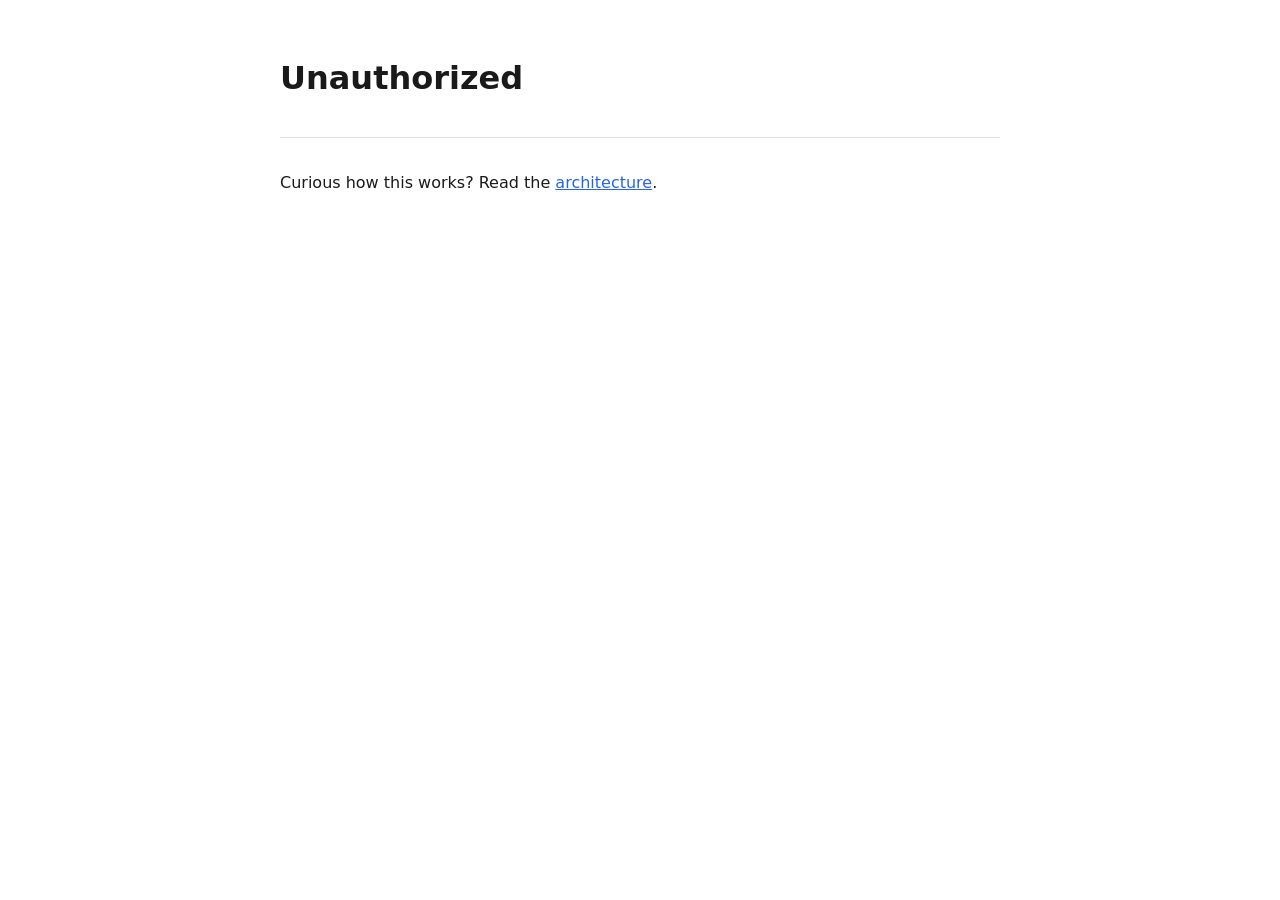
<file: out/index.html>
<!DOCTYPE html>
<html lang="en">
<head>
  <meta charset="UTF-8">
  <meta name="viewport" content="width=device-width, initial-scale=1.0">
  <meta http-equiv="Content-Security-Policy" content="default-src &#39;none&#39;; script-src &#39;self&#39;; style-src &#39;self&#39;; connect-src &#39;self&#39;; img-src data:; base-uri &#39;none&#39;; object-src &#39;none&#39;; form-action &#39;none&#39;; frame-ancestors &#39;none&#39;;">
  <meta name="referrer" content="no-referrer">
  <title>blog</title>
</head>
<body data-base=".">
  <main><div id="content"></div></main>
  <script src="js/auth.js" integrity="sha256-O9rX6VNpwiEgpgoulzvNbdjHGw3B5mhyuvnyR6yKWPU="></script>
  <script src="js/crypto.js" integrity="sha256-kCa+1/n5dktHNzxB6jZXH4MgdYB5GIMzwPEW5yr3gjU="></script>
  <script src="js/index.js" integrity="sha256-8YN1EUqhpwcoSCuqLUsENIDH3URvtv4Yr0BZcmxgyAM="></script>
</body>
</html>
</file>
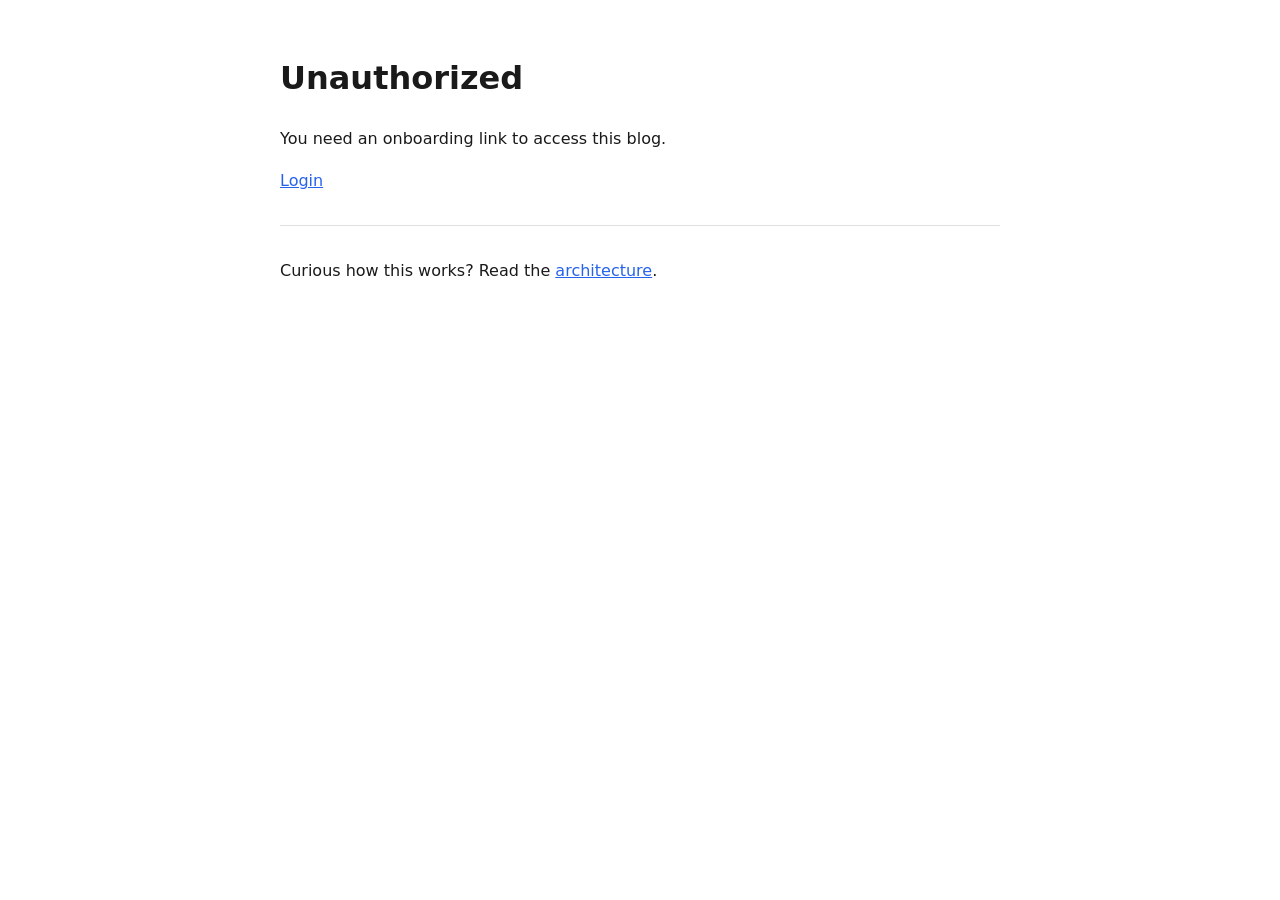
<file: src/index.html>
<!DOCTYPE html>
<html lang="en">
<head>
  <meta charset="UTF-8">
  <meta name="viewport" content="width=device-width, initial-scale=1.0">
  <meta http-equiv="Content-Security-Policy" content="default-src 'none'; script-src 'self'; style-src 'self'; connect-src 'self'; img-src 'self' data:; base-uri 'none'; object-src 'none'; form-action 'none'; frame-ancestors 'none';">
  <title>blog</title>
</head>
<body data-base=".">
  <main><div id="content"></div></main>
  <script src="js/auth.js"></script>
  <script src="js/crypto.js"></script>
  <script src="js/index.js"></script>
</body>
</html>
</file>
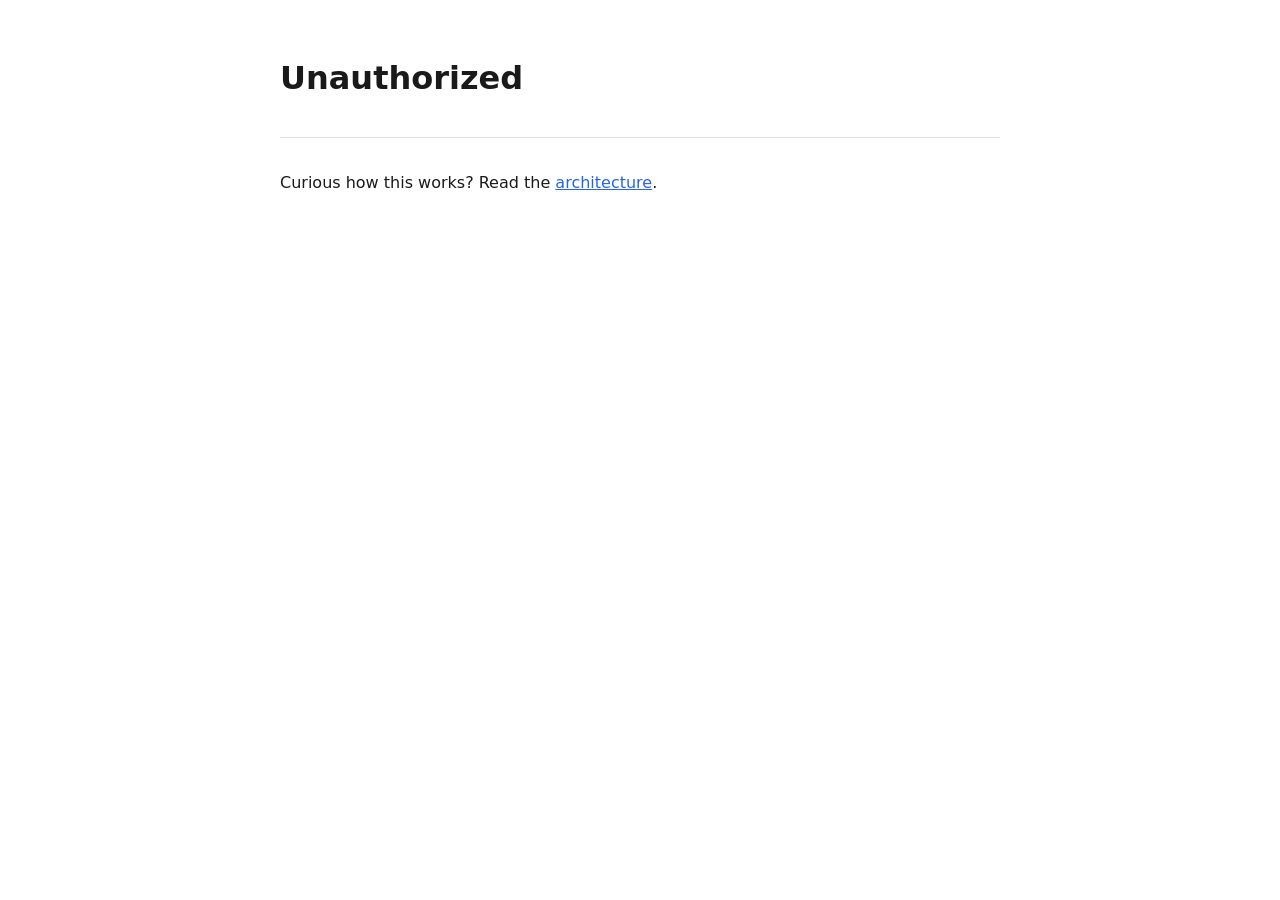
<file: out/logout/index.html>
<!DOCTYPE html>
<html lang="en">
<head>
  <meta charset="UTF-8">
  <meta name="viewport" content="width=device-width, initial-scale=1.0">
  <meta http-equiv="Content-Security-Policy" content="default-src &#39;none&#39;; script-src &#39;self&#39;; style-src &#39;self&#39;; connect-src &#39;self&#39;; img-src data:; base-uri &#39;none&#39;; object-src &#39;none&#39;; form-action &#39;none&#39;; frame-ancestors &#39;none&#39;;">
  <meta name="referrer" content="no-referrer">
  <title>blog — logout</title>
</head>
<body data-base="..">
  <p>Logging out&hellip;</p>
  <script src="../js/logout.js" integrity="sha256-NRxR7PEelPPwCn3C22DVVoG9GnODXfN4vkcfUg7nNT8="></script>
</body>
</html>
</file>
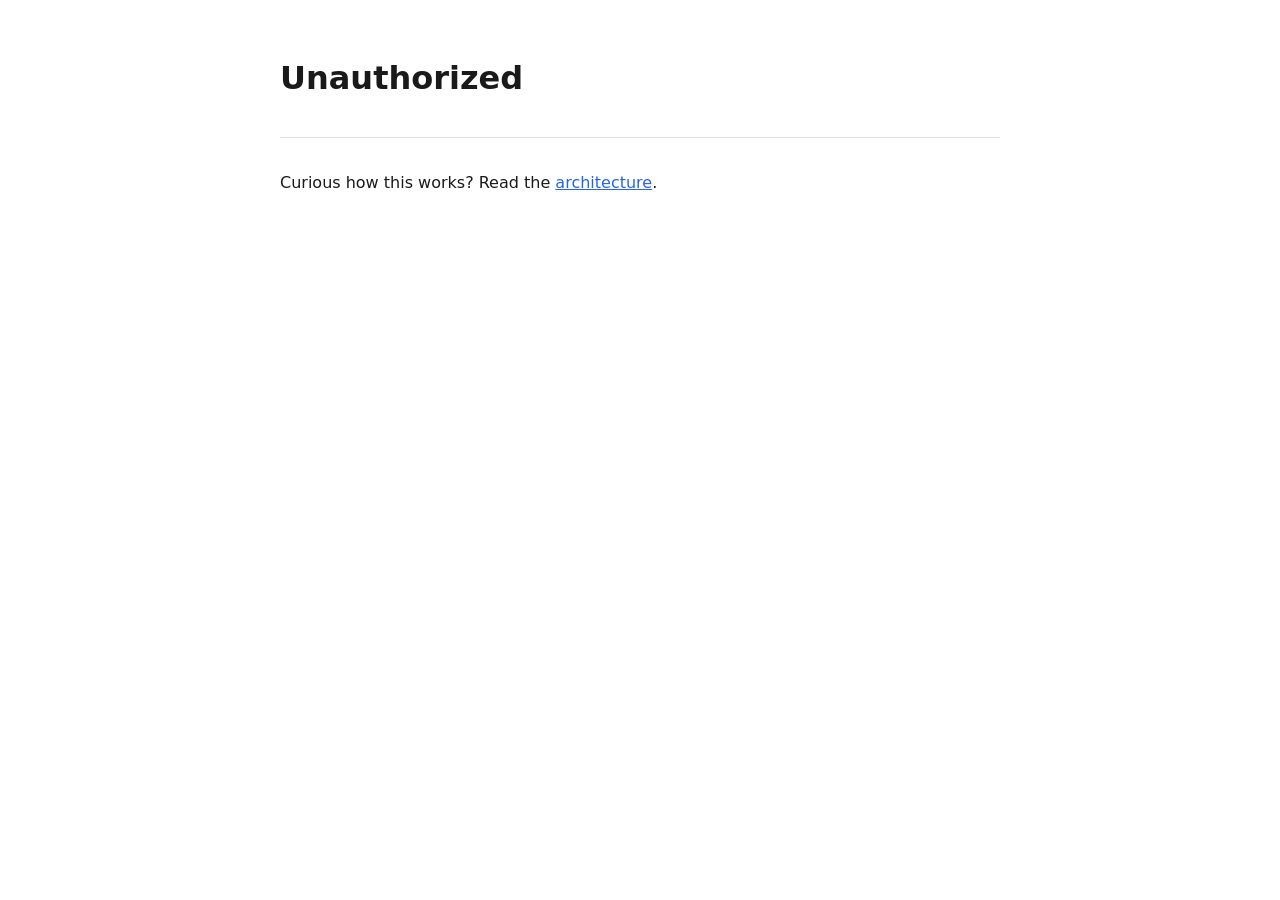
<file: out/unauthorized/index.html>
<!DOCTYPE html>
<html lang="en">
<head>
  <meta charset="UTF-8">
  <meta name="viewport" content="width=device-width, initial-scale=1.0">
  <meta http-equiv="Content-Security-Policy" content="default-src &#39;none&#39;; script-src &#39;self&#39;; style-src &#39;self&#39;; connect-src &#39;self&#39;; img-src data:; base-uri &#39;none&#39;; object-src &#39;none&#39;; form-action &#39;none&#39;; frame-ancestors &#39;none&#39;;">
  <meta name="referrer" content="no-referrer">
  <title>unauthorized</title>
  <link rel="stylesheet" href="../style.css" integrity="sha256-aCZTt9gkczT4hRdHZB8AFdMdwYCOgpnAYS6j6OU4Qug=">
</head>
<body data-base="..">
  <main>
    <h1>Unauthorized</h1>
    <hr>
    <p>
      Curious how this works? Read the <a href="../arch.html">architecture</a>.
    </p>
  </main>
</body>
</html>
</file>
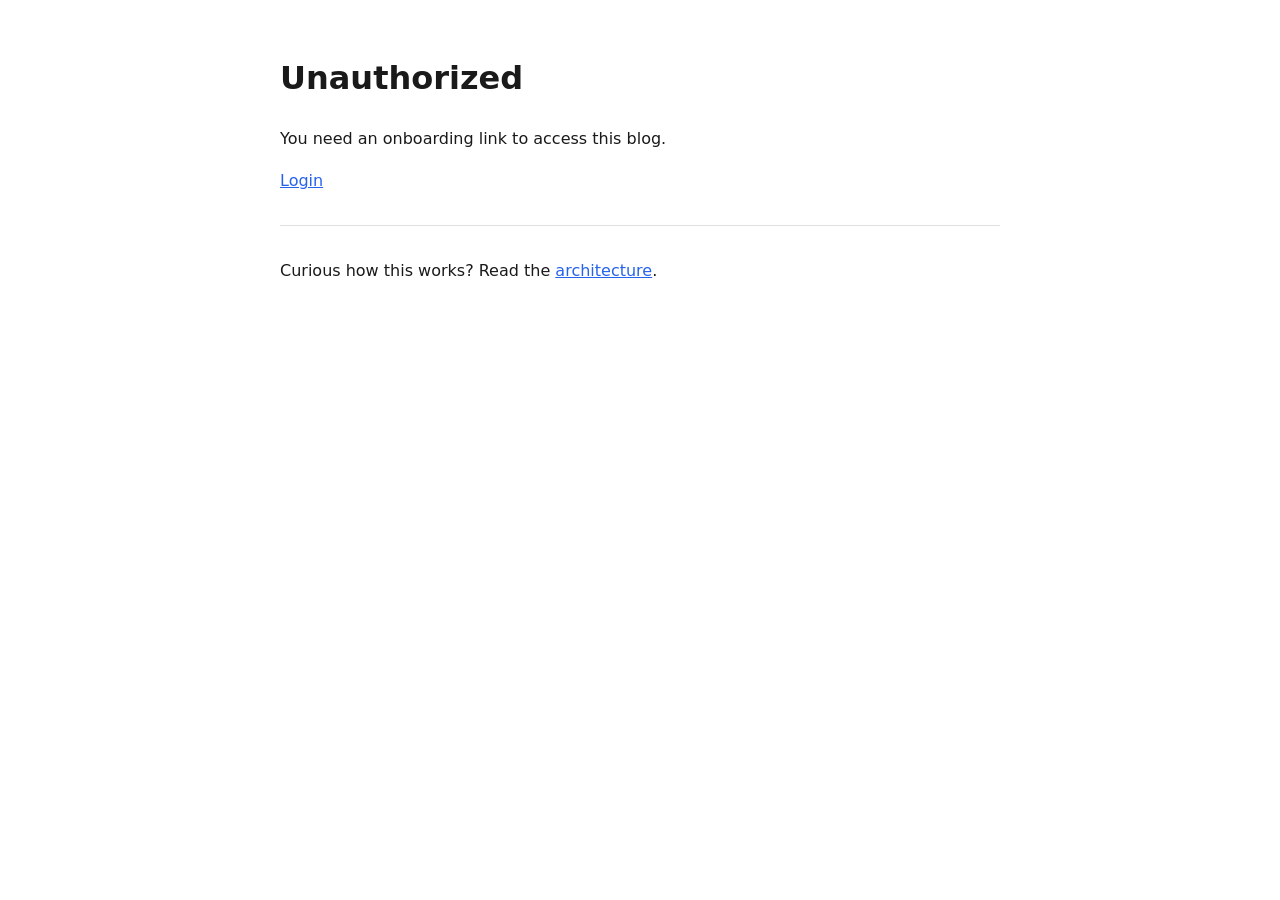
<file: src/unauthorized/index.html>
<!DOCTYPE html>
<html lang="en">
<head>
  <meta charset="UTF-8">
  <meta name="viewport" content="width=device-width, initial-scale=1.0">
  <meta http-equiv="Content-Security-Policy" content="default-src 'none'; script-src 'self'; style-src 'self'; connect-src 'self'; img-src 'self' data:; base-uri 'none'; object-src 'none'; form-action 'none'; frame-ancestors 'none';">
  <title>unauthorized</title>
  <link rel="stylesheet" href="../style.css">
</head>
<body data-base="..">
  <main>
    <h1>Unauthorized</h1>
    <p>You need an onboarding link to access this blog.</p>
    <p>
      <a href="../login/">Login</a>
    </p>
    <hr>
    <p>
      Curious how this works? Read the <a href="../arch.html">architecture</a>.
    </p>
  </main>
</body>
</html>
</file>
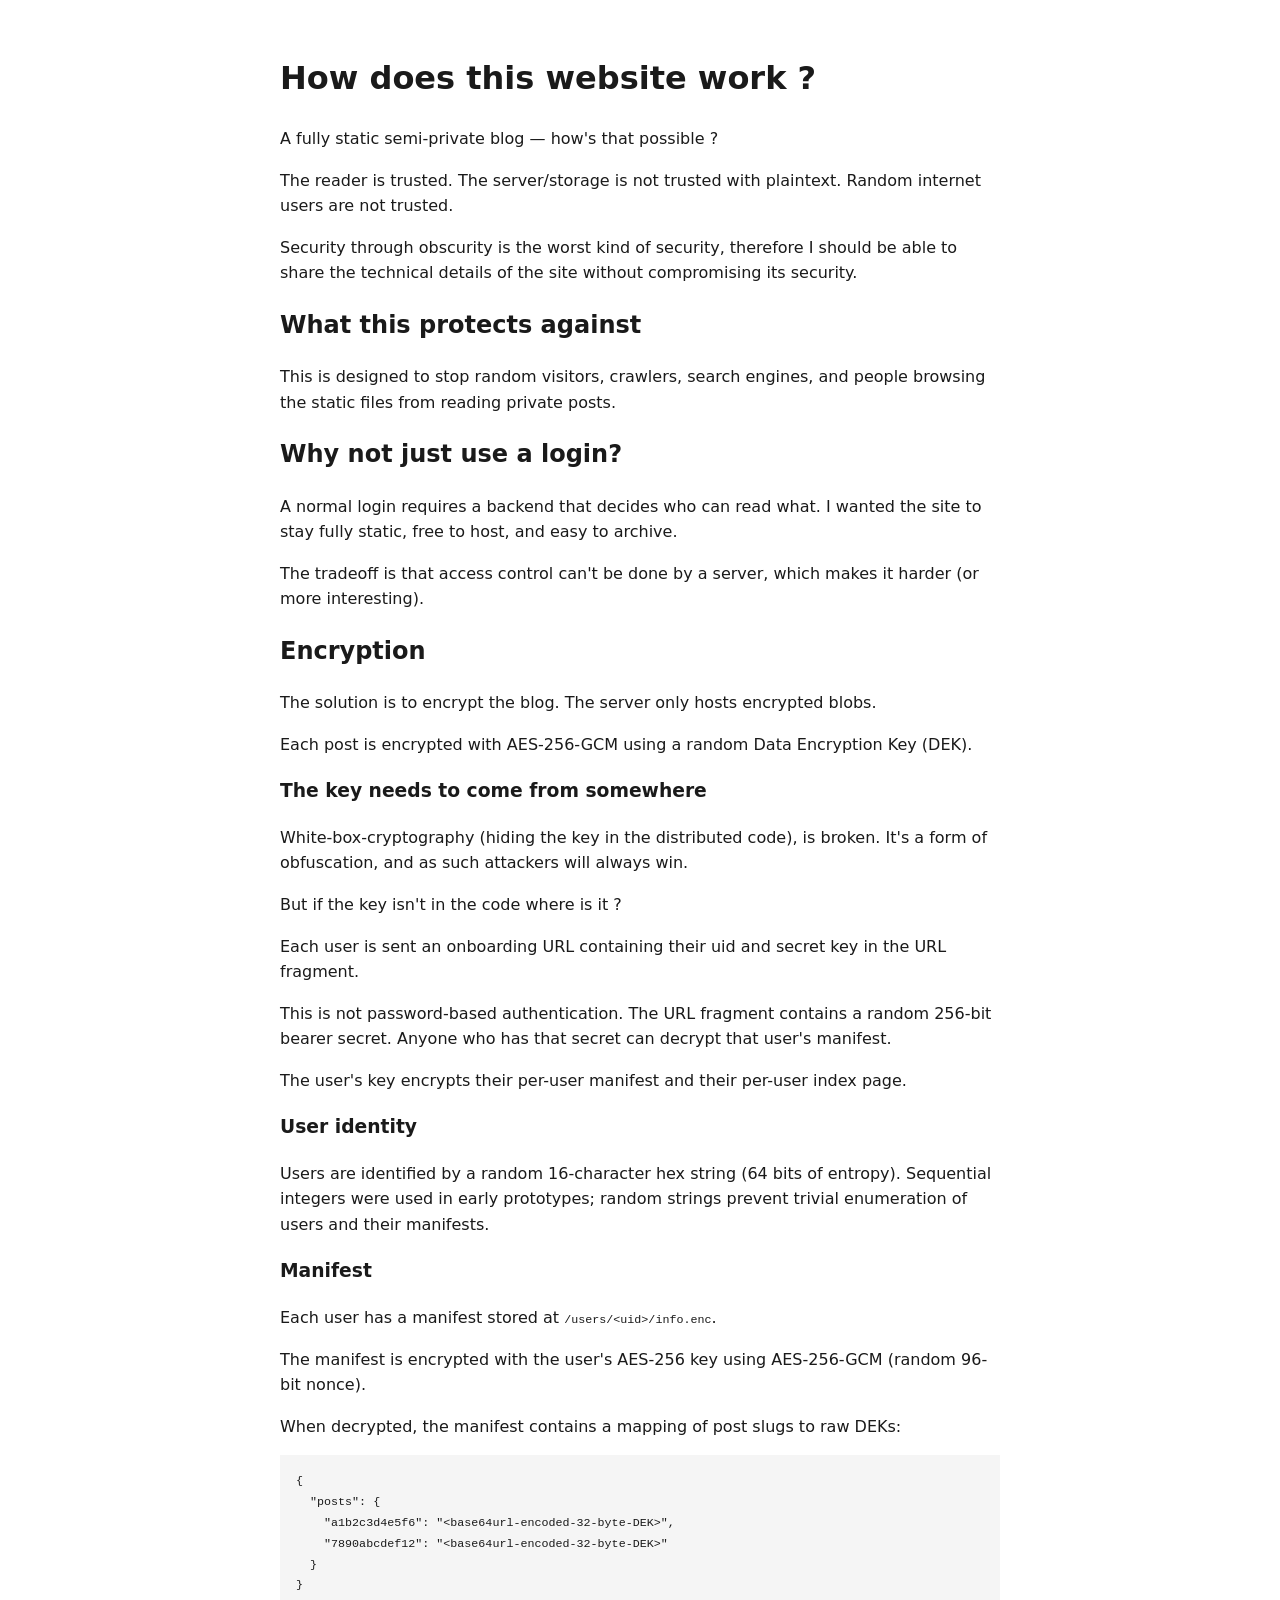
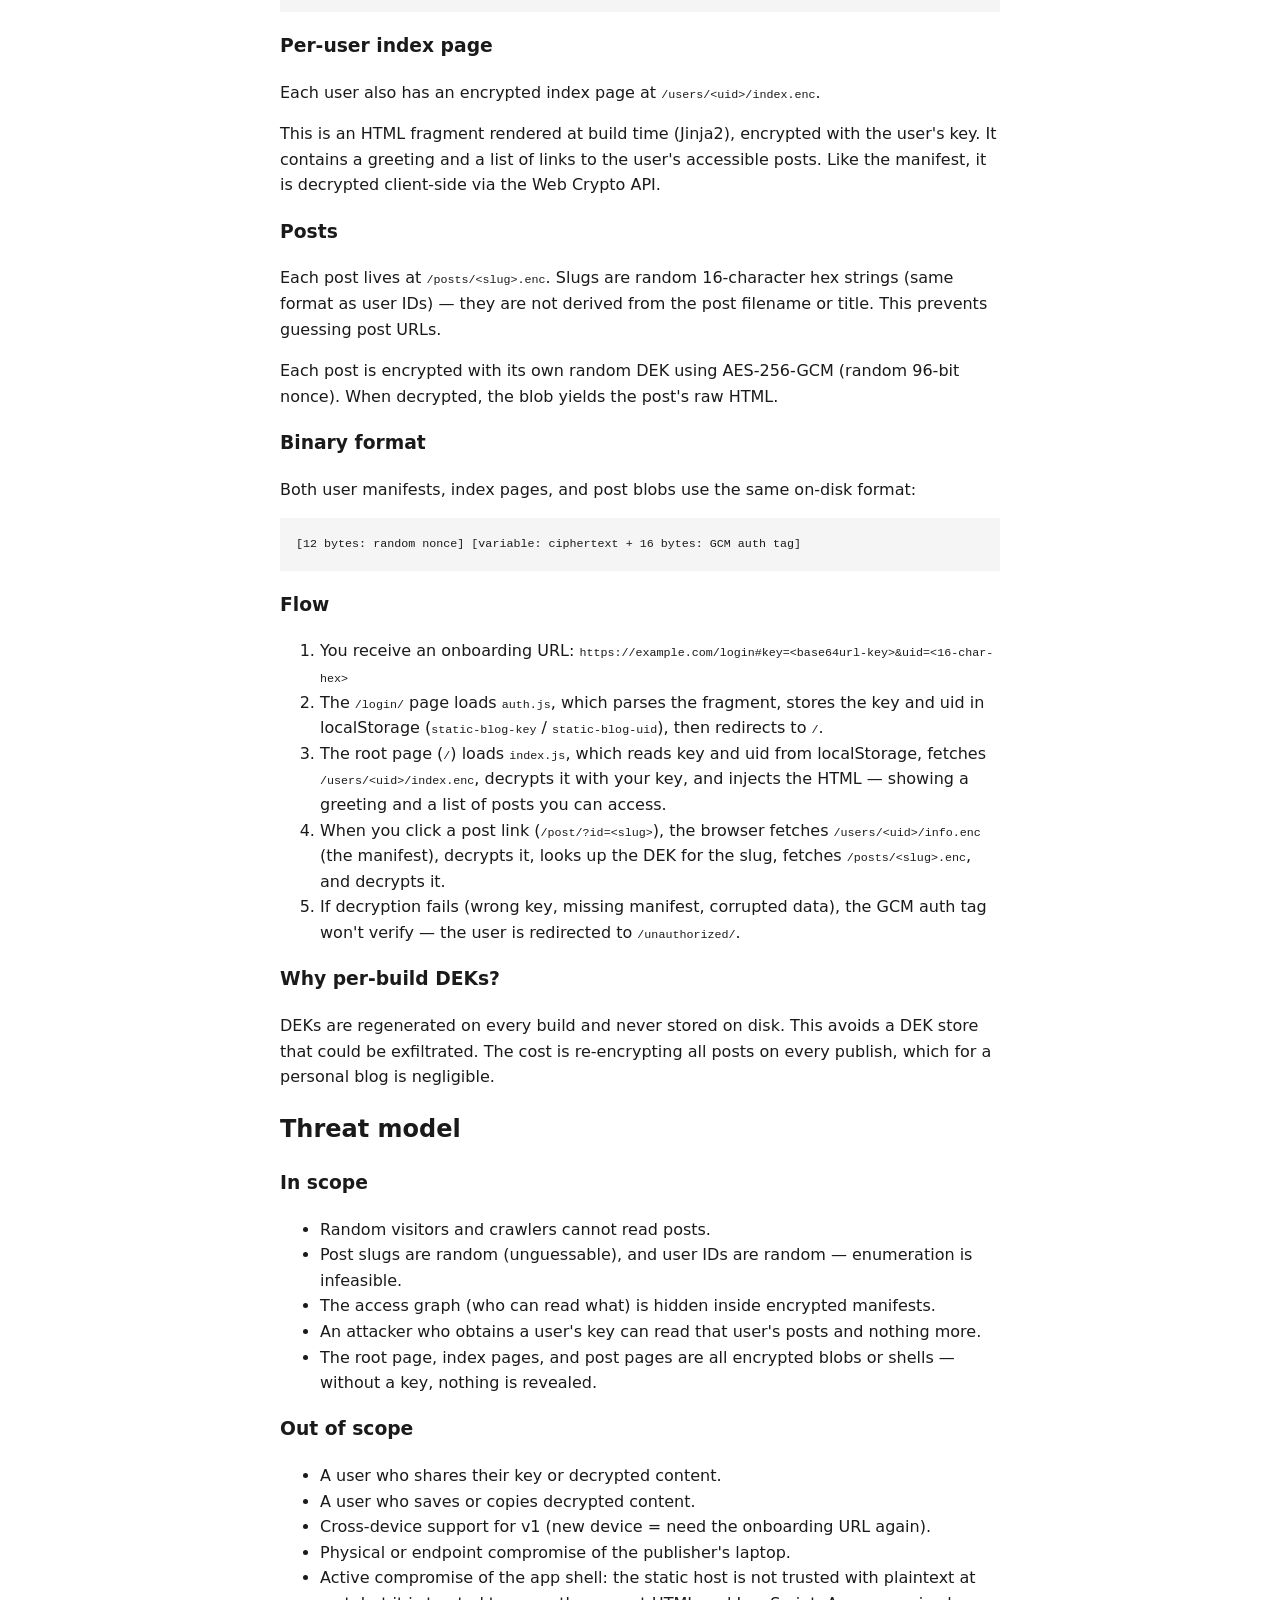
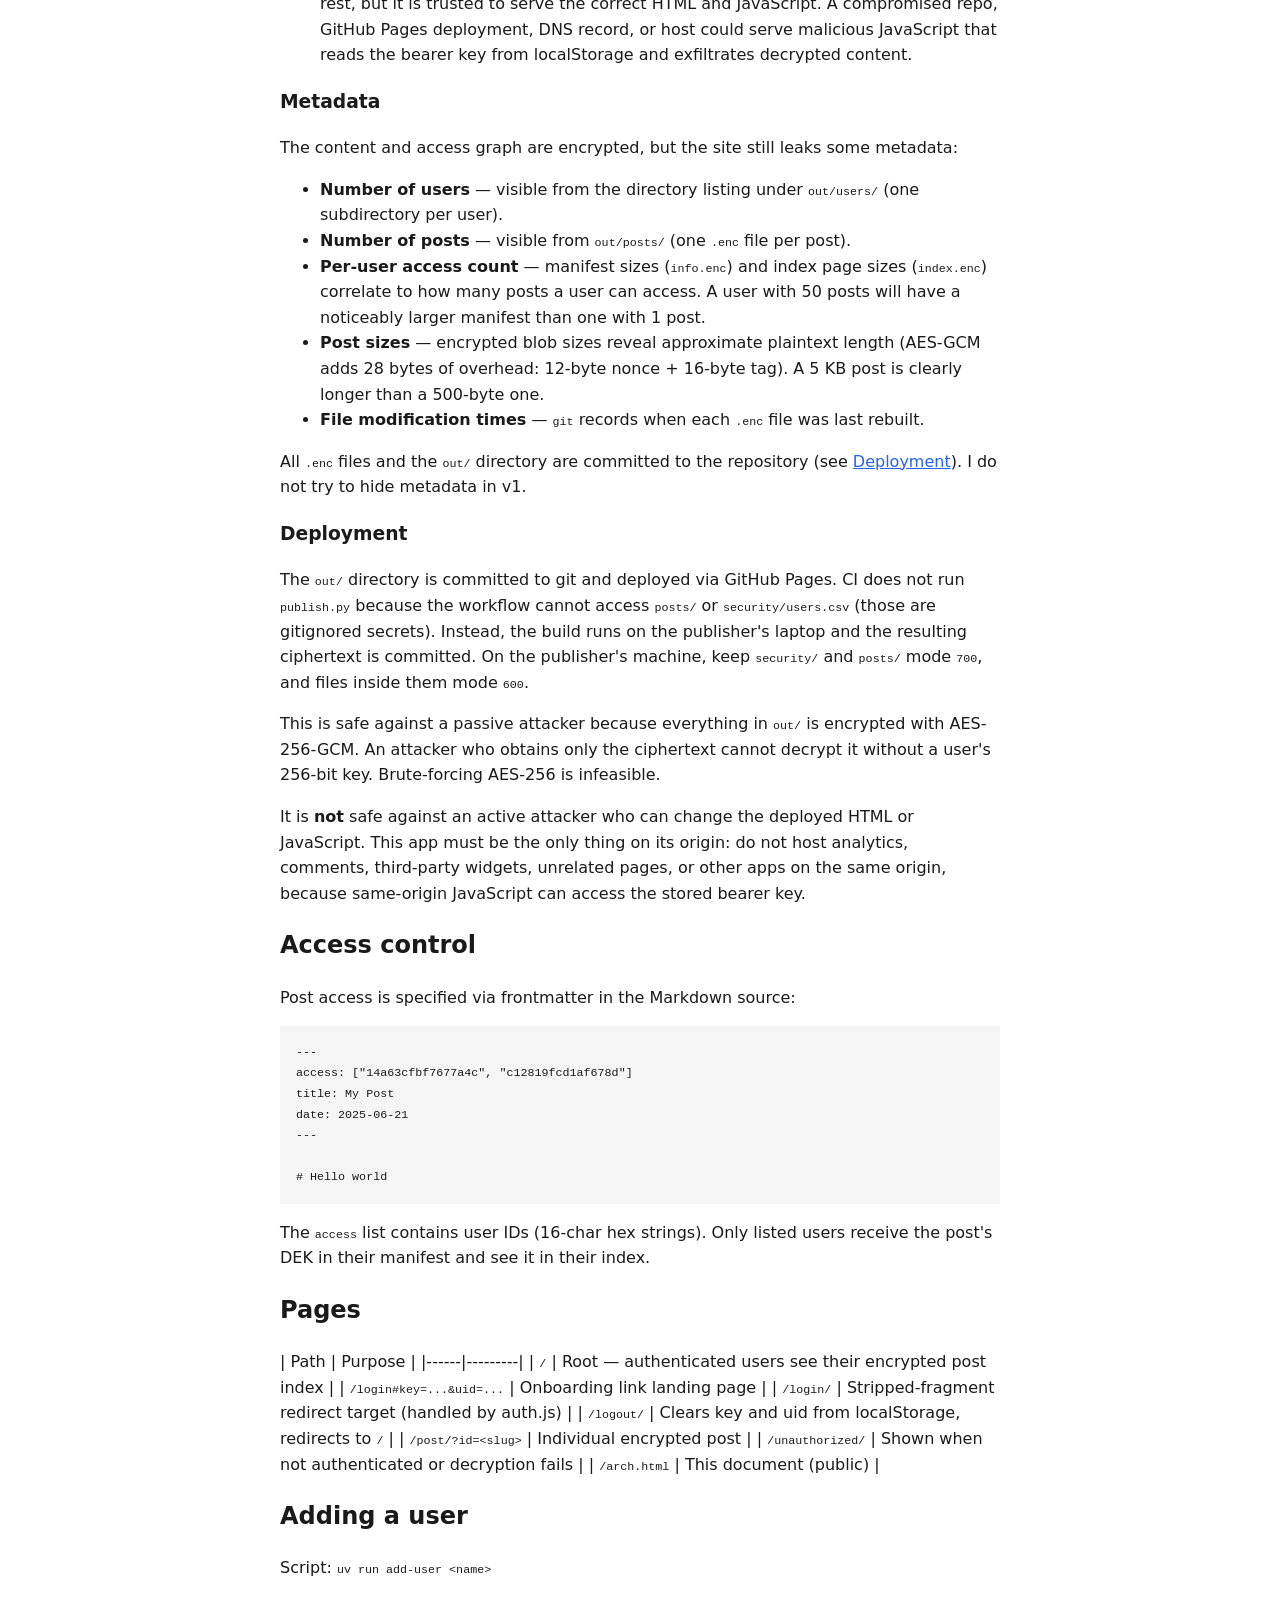
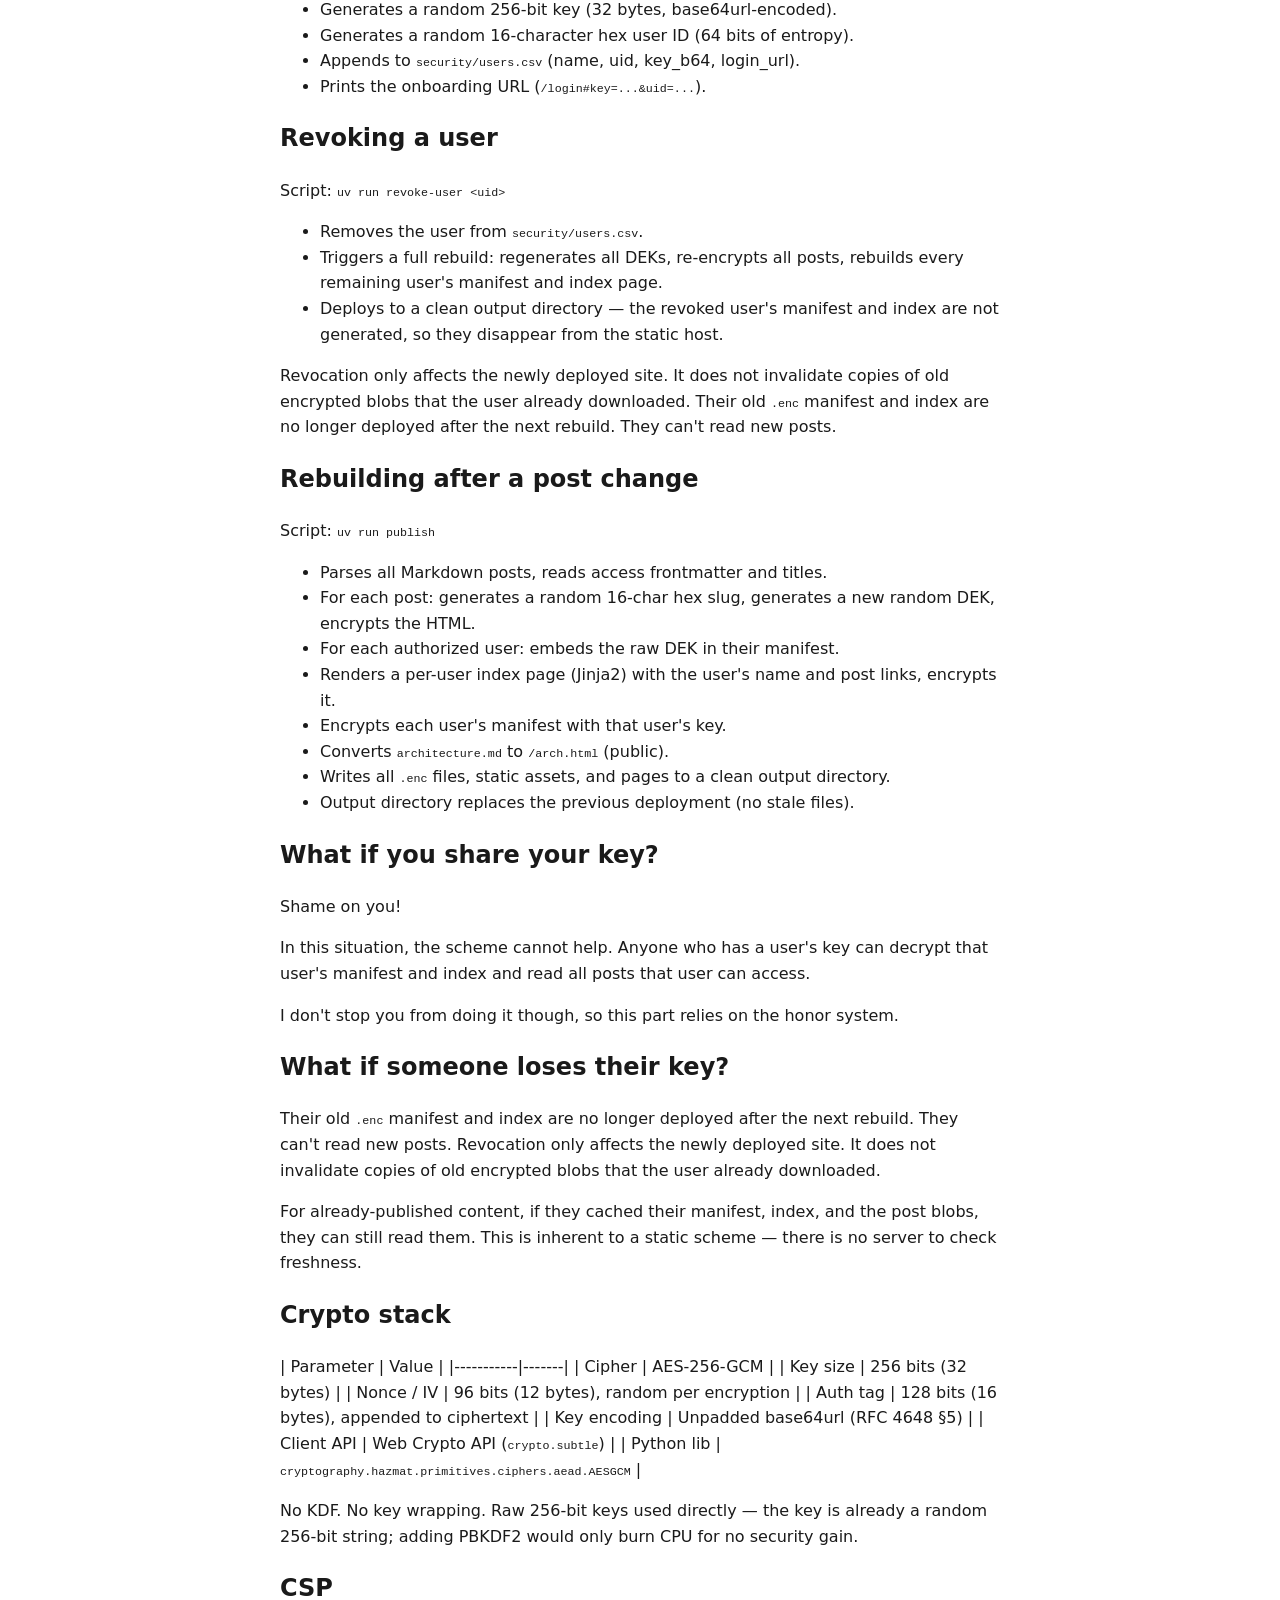
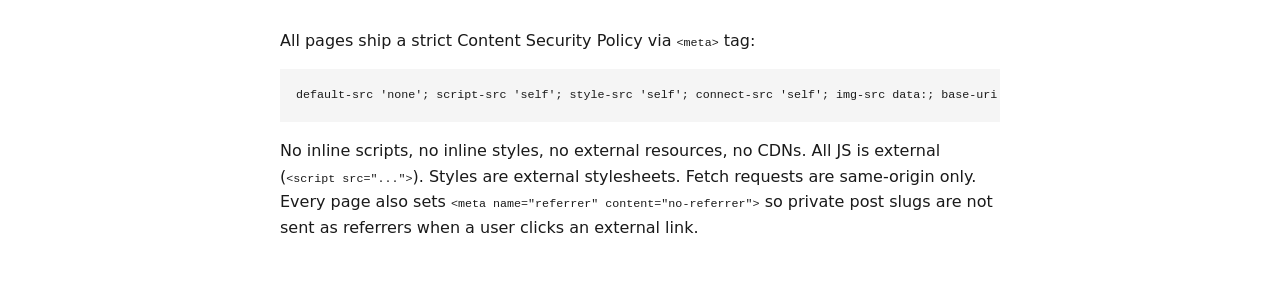
<file: out/arch.html>
<!DOCTYPE html>
<html lang="en">
<head>
  <meta charset="UTF-8">
  <meta name="viewport" content="width=device-width, initial-scale=1.0">
  <meta http-equiv="Content-Security-Policy" content="default-src &#39;none&#39;; script-src &#39;self&#39;; style-src &#39;self&#39;; connect-src &#39;self&#39;; img-src data:; base-uri &#39;none&#39;; object-src &#39;none&#39;; form-action &#39;none&#39;; frame-ancestors &#39;none&#39;;">
  <meta name="referrer" content="no-referrer">
  <title>architecture</title>
  <link rel="stylesheet" href="style.css" integrity="sha256-aCZTt9gkczT4hRdHZB8AFdMdwYCOgpnAYS6j6OU4Qug=">
</head>
<body>
<main>
<h1>How does this website work ?</h1>
<p>A fully static semi-private blog — how's that possible ?</p>
<p>The reader is trusted. The server/storage is not trusted with plaintext. Random internet users are not trusted.</p>
<p>Security through obscurity is the worst kind of security, therefore I should be able to share the technical details of the site without compromising its security.</p>
<h2>What this protects against</h2>
<p>This is designed to stop random visitors, crawlers, search engines, and people browsing the static files from reading private posts.</p>
<h2>Why not just use a login?</h2>
<p>A normal login requires a backend that decides who can read what.
I wanted the site to stay fully static, free to host, and easy to archive.</p>
<p>The tradeoff is that access control can't be done by a server, which makes it harder (or more interesting).</p>
<h2>Encryption</h2>
<p>The solution is to encrypt the blog.
The server only hosts encrypted blobs.</p>
<p>Each post is encrypted with AES-256-GCM using a random Data Encryption Key (DEK).</p>
<h3>The key needs to come from somewhere</h3>
<p>White-box-cryptography (hiding the key in the distributed code), is broken.
It's a form of obfuscation, and as such attackers will always win.</p>
<p>But if the key isn't in the code where is it ?</p>
<p>Each user is sent an onboarding URL containing their uid and secret key in the URL fragment.</p>
<p>This is not password-based authentication. The URL fragment contains a random 256-bit bearer secret. Anyone who has that secret can decrypt that user's manifest.</p>
<p>The user's key encrypts their per-user manifest and their per-user index page.</p>
<h3>User identity</h3>
<p>Users are identified by a random 16-character hex string (64 bits of entropy). Sequential integers were used in early prototypes; random strings prevent trivial enumeration of users and their manifests.</p>
<h3>Manifest</h3>
<p>Each user has a manifest stored at <code>/users/&lt;uid&gt;/info.enc</code>.</p>
<p>The manifest is encrypted with the user's AES-256 key using AES-256-GCM (random 96-bit nonce).</p>
<p>When decrypted, the manifest contains a mapping of post slugs to raw DEKs:</p>
<pre><code class="language-json">{
  &quot;posts&quot;: {
    &quot;a1b2c3d4e5f6&quot;: &quot;&lt;base64url-encoded-32-byte-DEK&gt;&quot;,
    &quot;7890abcdef12&quot;: &quot;&lt;base64url-encoded-32-byte-DEK&gt;&quot;
  }
}
</code></pre>
<h3>Per-user index page</h3>
<p>Each user also has an encrypted index page at <code>/users/&lt;uid&gt;/index.enc</code>.</p>
<p>This is an HTML fragment rendered at build time (Jinja2), encrypted with the user's key. It contains a greeting and a list of links to the user's accessible posts. Like the manifest, it is decrypted client-side via the Web Crypto API.</p>
<h3>Posts</h3>
<p>Each post lives at <code>/posts/&lt;slug&gt;.enc</code>. Slugs are random 16-character hex strings (same format as user IDs) — they are not derived from the post filename or title. This prevents guessing post URLs.</p>
<p>Each post is encrypted with its own random DEK using AES-256-GCM (random 96-bit nonce).
When decrypted, the blob yields the post's raw HTML.</p>
<h3>Binary format</h3>
<p>Both user manifests, index pages, and post blobs use the same on-disk format:</p>
<pre><code>[12 bytes: random nonce] [variable: ciphertext + 16 bytes: GCM auth tag]
</code></pre>
<h3>Flow</h3>
<ol>
<li>You receive an onboarding URL: <code>https://example.com/login#key=&lt;base64url-key&gt;&amp;uid=&lt;16-char-hex&gt;</code></li>
<li>The <code>/login/</code> page loads <code>auth.js</code>, which parses the fragment, stores the key and uid in localStorage (<code>static-blog-key</code> / <code>static-blog-uid</code>), then redirects to <code>/</code>.</li>
<li>The root page (<code>/</code>) loads <code>index.js</code>, which reads key and uid from localStorage, fetches <code>/users/&lt;uid&gt;/index.enc</code>, decrypts it with your key, and injects the HTML — showing a greeting and a list of posts you can access.</li>
<li>When you click a post link (<code>/post/?id=&lt;slug&gt;</code>), the browser fetches <code>/users/&lt;uid&gt;/info.enc</code> (the manifest), decrypts it, looks up the DEK for the slug, fetches <code>/posts/&lt;slug&gt;.enc</code>, and decrypts it.</li>
<li>If decryption fails (wrong key, missing manifest, corrupted data), the GCM auth tag won't verify — the user is redirected to <code>/unauthorized/</code>.</li>
</ol>
<h3>Why per-build DEKs?</h3>
<p>DEKs are regenerated on every build and never stored on disk. This avoids a DEK store that could be exfiltrated. The cost is re-encrypting all posts on every publish, which for a personal blog is negligible.</p>
<h2>Threat model</h2>
<h3>In scope</h3>
<ul>
<li>Random visitors and crawlers cannot read posts.</li>
<li>Post slugs are random (unguessable), and user IDs are random — enumeration is infeasible.</li>
<li>The access graph (who can read what) is hidden inside encrypted manifests.</li>
<li>An attacker who obtains a user's key can read that user's posts and nothing more.</li>
<li>The root page, index pages, and post pages are all encrypted blobs or shells — without a key, nothing is revealed.</li>
</ul>
<h3>Out of scope</h3>
<ul>
<li>A user who shares their key or decrypted content.</li>
<li>A user who saves or copies decrypted content.</li>
<li>Cross-device support for v1 (new device = need the onboarding URL again).</li>
<li>Physical or endpoint compromise of the publisher's laptop.</li>
<li>Active compromise of the app shell: the static host is not trusted with plaintext at rest, but it is trusted to serve the correct HTML and JavaScript. A compromised repo, GitHub Pages deployment, DNS record, or host could serve malicious JavaScript that reads the bearer key from localStorage and exfiltrates decrypted content.</li>
</ul>
<h3>Metadata</h3>
<p>The content and access graph are encrypted, but the site still leaks some metadata:</p>
<ul>
<li><strong>Number of users</strong> — visible from the directory listing under <code>out/users/</code> (one subdirectory per user).</li>
<li><strong>Number of posts</strong> — visible from <code>out/posts/</code> (one <code>.enc</code> file per post).</li>
<li><strong>Per-user access count</strong> — manifest sizes (<code>info.enc</code>) and index page sizes (<code>index.enc</code>) correlate to how many posts a user can access. A user with 50 posts will have a noticeably larger manifest than one with 1 post.</li>
<li><strong>Post sizes</strong> — encrypted blob sizes reveal approximate plaintext length (AES-GCM adds 28 bytes of overhead: 12-byte nonce + 16-byte tag). A 5 KB post is clearly longer than a 500-byte one.</li>
<li><strong>File modification times</strong> — <code>git</code> records when each <code>.enc</code> file was last rebuilt.</li>
</ul>
<p>All <code>.enc</code> files and the <code>out/</code> directory are committed to the repository (see <a href="#deployment">Deployment</a>). I do not try to hide metadata in v1.</p>
<h3>Deployment</h3>
<p>The <code>out/</code> directory is committed to git and deployed via GitHub Pages. CI does not run <code>publish.py</code> because the workflow cannot access <code>posts/</code> or <code>security/users.csv</code> (those are gitignored secrets). Instead, the build runs on the publisher's laptop and the resulting ciphertext is committed. On the publisher's machine, keep <code>security/</code> and <code>posts/</code> mode <code>700</code>, and files inside them mode <code>600</code>.</p>
<p>This is safe against a passive attacker because everything in <code>out/</code> is encrypted with AES-256-GCM. An attacker who obtains only the ciphertext cannot decrypt it without a user's 256-bit key. Brute-forcing AES-256 is infeasible.</p>
<p>It is <strong>not</strong> safe against an active attacker who can change the deployed HTML or JavaScript. This app must be the only thing on its origin: do not host analytics, comments, third-party widgets, unrelated pages, or other apps on the same origin, because same-origin JavaScript can access the stored bearer key.</p>
<h2>Access control</h2>
<p>Post access is specified via frontmatter in the Markdown source:</p>
<pre><code class="language-markdown">---
access: [&quot;14a63cfbf7677a4c&quot;, &quot;c12819fcd1af678d&quot;]
title: My Post
date: 2025-06-21
---

# Hello world
</code></pre>
<p>The <code>access</code> list contains user IDs (16-char hex strings). Only listed users receive the post's DEK in their manifest and see it in their index.</p>
<h2>Pages</h2>
<p>| Path | Purpose |
|------|---------|
| <code>/</code> | Root — authenticated users see their encrypted post index |
| <code>/login#key=...&amp;uid=...</code> | Onboarding link landing page |
| <code>/login/</code> | Stripped-fragment redirect target (handled by auth.js) |
| <code>/logout/</code> | Clears key and uid from localStorage, redirects to <code>/</code> |
| <code>/post/?id=&lt;slug&gt;</code> | Individual encrypted post |
| <code>/unauthorized/</code> | Shown when not authenticated or decryption fails |
| <code>/arch.html</code> | This document (public) |</p>
<h2>Adding a user</h2>
<p>Script: <code>uv run add-user &lt;name&gt;</code></p>
<ul>
<li>Generates a random 256-bit key (32 bytes, base64url-encoded).</li>
<li>Generates a random 16-character hex user ID (64 bits of entropy).</li>
<li>Appends to <code>security/users.csv</code> (name, uid, key_b64, login_url).</li>
<li>Prints the onboarding URL (<code>/login#key=...&amp;uid=...</code>).</li>
</ul>
<h2>Revoking a user</h2>
<p>Script: <code>uv run revoke-user &lt;uid&gt;</code></p>
<ul>
<li>Removes the user from <code>security/users.csv</code>.</li>
<li>Triggers a full rebuild: regenerates all DEKs, re-encrypts all posts, rebuilds every remaining user's manifest and index page.</li>
<li>Deploys to a clean output directory — the revoked user's manifest and index are not generated, so they disappear from the static host.</li>
</ul>
<p>Revocation only affects the newly deployed site. It does not invalidate copies of old encrypted blobs that the user already downloaded. Their old <code>.enc</code> manifest and index are no longer deployed after the next rebuild. They can't read new posts.</p>
<h2>Rebuilding after a post change</h2>
<p>Script: <code>uv run publish</code></p>
<ul>
<li>Parses all Markdown posts, reads access frontmatter and titles.</li>
<li>For each post: generates a random 16-char hex slug, generates a new random DEK, encrypts the HTML.</li>
<li>For each authorized user: embeds the raw DEK in their manifest.</li>
<li>Renders a per-user index page (Jinja2) with the user's name and post links, encrypts it.</li>
<li>Encrypts each user's manifest with that user's key.</li>
<li>Converts <code>architecture.md</code> to <code>/arch.html</code> (public).</li>
<li>Writes all <code>.enc</code> files, static assets, and pages to a clean output directory.</li>
<li>Output directory replaces the previous deployment (no stale files).</li>
</ul>
<h2>What if you share your key?</h2>
<p>Shame on you!</p>
<p>In this situation, the scheme cannot help.
Anyone who has a user's key can decrypt that user's manifest and index and read all posts that user can access.</p>
<p>I don't stop you from doing it though, so this part relies on the honor system.</p>
<h2>What if someone loses their key?</h2>
<p>Their old <code>.enc</code> manifest and index are no longer deployed after the next rebuild. They can't read new posts. Revocation only affects the newly deployed site. It does not invalidate copies of old encrypted blobs that the user already downloaded.</p>
<p>For already-published content, if they cached their manifest, index, and the post blobs, they can still read them. This is inherent to a static scheme — there is no server to check freshness.</p>
<h2>Crypto stack</h2>
<p>| Parameter | Value |
|-----------|-------|
| Cipher | AES-256-GCM |
| Key size | 256 bits (32 bytes) |
| Nonce / IV | 96 bits (12 bytes), random per encryption |
| Auth tag | 128 bits (16 bytes), appended to ciphertext |
| Key encoding | Unpadded base64url (RFC 4648 §5) |
| Client API | Web Crypto API (<code>crypto.subtle</code>) |
| Python lib | <code>cryptography.hazmat.primitives.ciphers.aead.AESGCM</code> |</p>
<p>No KDF. No key wrapping. Raw 256-bit keys used directly — the key is already a random 256-bit string; adding PBKDF2 would only burn CPU for no security gain.</p>
<h2>CSP</h2>
<p>All pages ship a strict Content Security Policy via <code>&lt;meta&gt;</code> tag:</p>
<pre><code>default-src 'none'; script-src 'self'; style-src 'self'; connect-src 'self'; img-src data:; base-uri 'none'; object-src 'none'; form-action 'none'; frame-ancestors 'none'
</code></pre>
<p>No inline scripts, no inline styles, no external resources, no CDNs. All JS is external (<code>&lt;script src=&quot;...&quot;&gt;</code>). Styles are external stylesheets. Fetch requests are same-origin only. Every page also sets <code>&lt;meta name=&quot;referrer&quot; content=&quot;no-referrer&quot;&gt;</code> so private post slugs are not sent as referrers when a user clicks an external link.</p>

</main>
</body>
</html>
</file>
<file: out/style.css>
body {
  max-width: 720px;
  margin: 0 auto;
  padding: 2rem 1rem;
  font-family: system-ui, -apple-system, sans-serif;
  line-height: 1.6;
  color: #1a1a1a;
}

article {
  word-wrap: break-word;
}

hr {
  border: none;
  border-top: 1px solid #e0e0e0;
  margin: 2rem 0;
}

pre {
  background: #f5f5f5;
  padding: 1rem;
  overflow-x: auto;
}

code {
  font-size: 0.9em;
}

a {
  color: #2563eb;
}
</file>
<file: src/style.css>
body {
  max-width: 720px;
  margin: 0 auto;
  padding: 2rem 1rem;
  font-family: system-ui, -apple-system, sans-serif;
  line-height: 1.6;
  color: #1a1a1a;
}

article {
  word-wrap: break-word;
}

hr {
  border: none;
  border-top: 1px solid #e0e0e0;
  margin: 2rem 0;
}

pre {
  background: #f5f5f5;
  padding: 1rem;
  overflow-x: auto;
}

code {
  font-size: 0.9em;
}

a {
  color: #2563eb;
}
</file>
